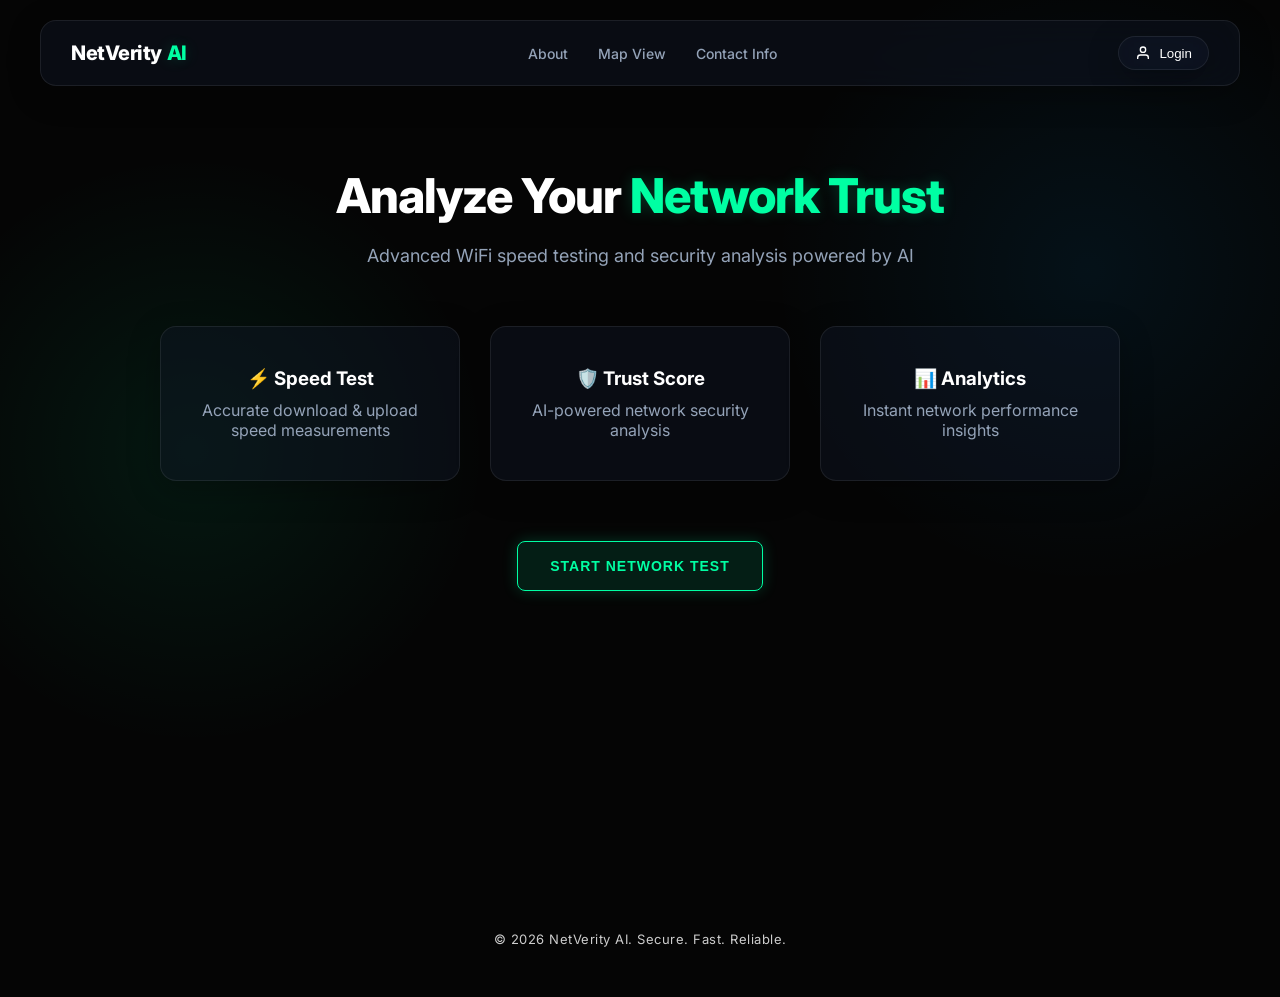
<file: frontend/index.html>
<!DOCTYPE html>
<html>
  <head>
    <meta http-equiv="refresh" content="0; url=html/index.html" />
  </head>
  <body>
    <p>Loading NetVerity AI... <a href="html/index.html">Click here</a> if not redirected.</p>
  </body>
</html>
</file>
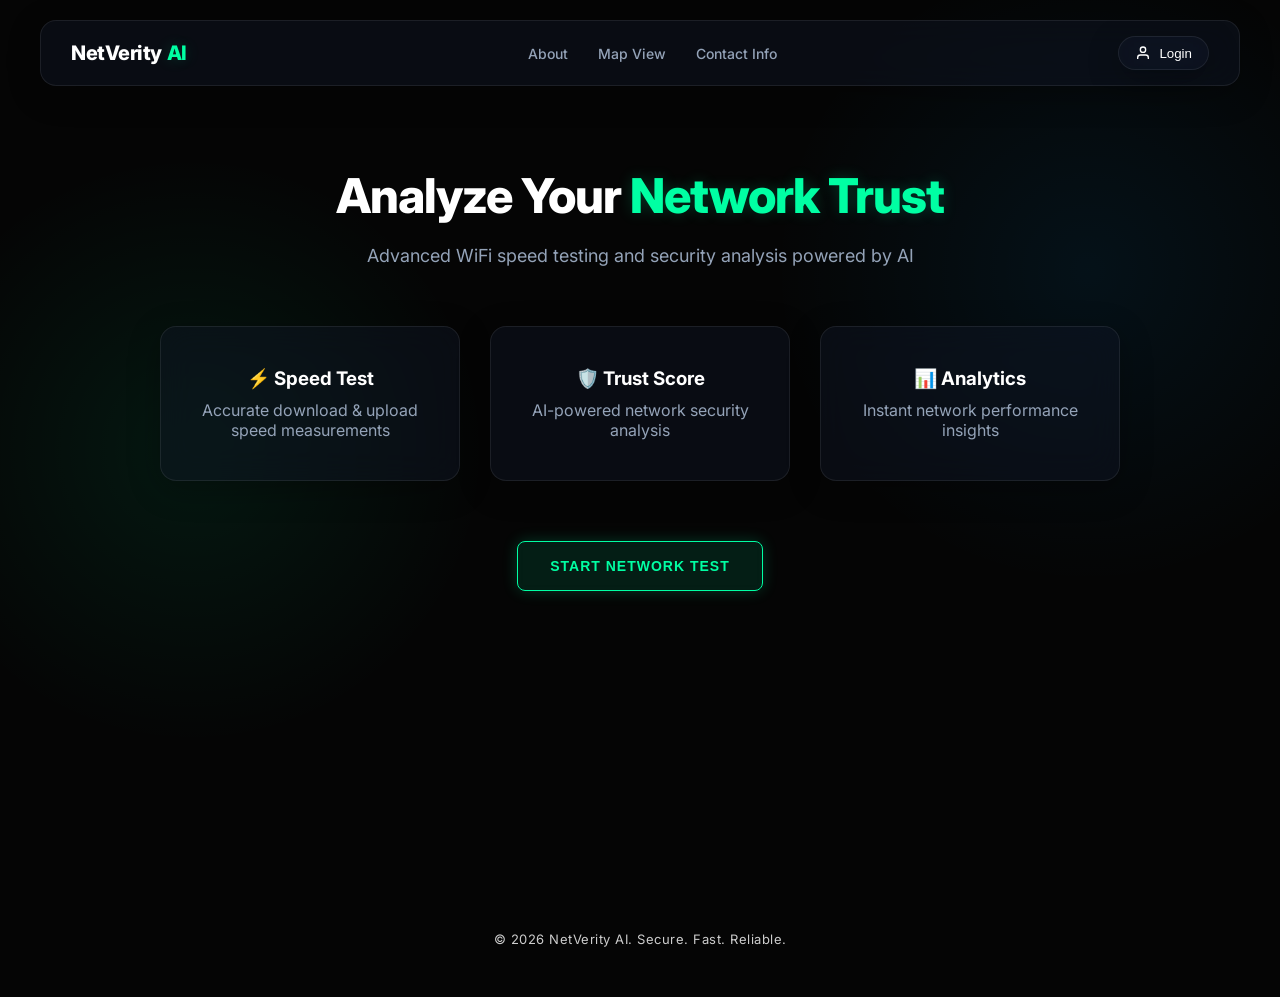
<file: frontend/html/index.html>
<!DOCTYPE html>
<html lang="en">
<head>
  <meta charset="UTF-8">
  <title>NetVerity AI</title>
  <link rel="stylesheet" href="../css/style.css">
</head>
<body>

<nav class="navbar glass-panel">
  <div class="logo-header">NetVerity <span class="text-green" style="margin-left: 5px;">AI</span></div>
  <ul class="nav-links">
    <li><a href="#">About</a></li>
    <li><a href="#">Map View</a></li>
    <li><a href="#">Contact Info</a></li>
  </ul>
  <button class="login-btn-icon glass-panel" onclick="toggleModal()">
    <svg width="16" height="16" viewBox="0 0 24 24" fill="none" stroke="currentColor" stroke-width="2"><path d="M20 21v-2a4 4 0 0 0-4-4H8a4 4 0 0 0-4 4v2"></path><circle cx="12" cy="7" r="4"></circle></svg>
    Login
  </button>
</nav>

<div class="container page-transition">
  
  <div class="hero-section" style="margin-top: 40px;">
    <h1>Analyze Your <span class="text-green">Network Trust</span></h1>
    <p class="subtitle">Advanced WiFi speed testing and security analysis powered by AI</p>
  </div>

  <div class="features-grid">
    <div class="feature-card glass-panel">
      <h3>⚡ Speed Test</h3>
      <p style="color: var(--text-muted); margin-top:10px;">Accurate download & upload speed measurements</p>
    </div>
    <div class="feature-card glass-panel">
      <h3>🛡️ Trust Score</h3>
      <p style="color: var(--text-muted); margin-top:10px;">AI-powered network security analysis</p>
    </div>
    <div class="feature-card glass-panel">
      <h3>📊 Analytics</h3>
      <p style="color: var(--text-muted); margin-top:10px;">Instant network performance insights</p>
    </div>
  </div>

<a href="test.html" style="text-decoration: none;" onclick="sessionStorage.setItem('autoStart', 'true');">
    <button class="btn-outline-glow">Start Network Test</button>
  </a>

<div id="loginModal" class="modal">
  <div class="modal-content glass-panel">
    <span class="close" onclick="toggleModal()">&times;</span>
    <h2>Sign In</h2>
    <button class="auth-btn google">🌐 Connect with Google</button>
    <button class="auth-btn email">✉️ Sign with Email</button>
    <div class="modal-footer">
      <p>Already have an account? <a href="#">Log in</a></p>
    </div>
  </div>
</div>

<footer 
    <p class="footer-text">© 2026 NetVerity AI. Secure. Fast. Reliable.</p>
  </footer>

  <script src="../js/app.js"></script>
</body>
</html>
</file>
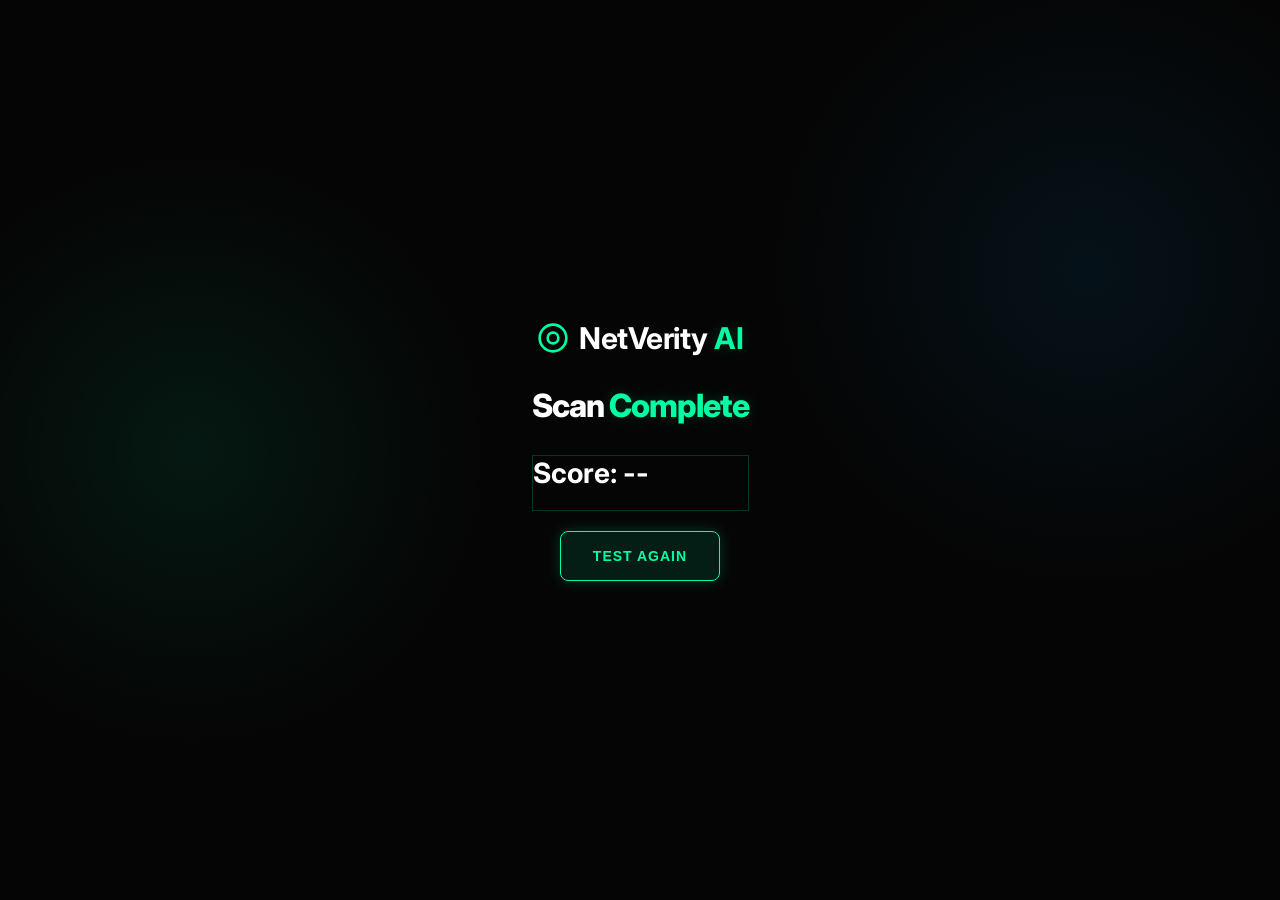
<file: frontend/html/result.html>
<!DOCTYPE html>
<html lang="en">
<head>
  <meta charset="UTF-8">
  <meta name="viewport" content="width=device-width, initial-scale=1.0">
  <title>Analysis Result - NetVerity AI</title>
  <link rel="stylesheet" href="../css/style.css">
</head>
<body>

<div class="test-container">

  <div class="logo-header" style="justify-content: center; margin-bottom: 30px;">
    <svg width="32" height="32" viewBox="0 0 24 24" fill="none" stroke="#00ffa3" stroke-width="2" style="margin-right: 10px;">
      <circle cx="12" cy="12" r="10"></circle>
      <circle cx="12" cy="12" r="4"></circle>
    </svg>
    <h2>NetVerity <span class="text-green">AI</span></h2>
  </div>

  <h1 style="font-size: 32px; margin-bottom: 30px; font-weight: 800; letter-spacing: -1px;">Scan <span class="text-green">Complete</span></h1>

  <div class="stats-card" id="result" style="flex-direction: column; text-align: left; background: linear-gradient(145deg, var(--card-bg), #0f1522); border: 1px solid var(--primary-green-dim);">
    <h2 id="score" style="font-size: 28px; margin-bottom: 20px; color: var(--text-main);">Score: --</h2>

    <div class="bar">
      <div class="fill" id="barFill" style="width: 0%;"></div> 
    </div>

    <p id="status" style="font-size: 16px; color: var(--primary-green); font-weight: 600; margin-top: 15px;"></p>
    <p id="recommendation" style="font-size: 14px; color: var(--text-muted); margin-top: 8px; line-height: 1.5;"></p>
  </div>

  <a href="test.html" style="text-decoration: none; display: inline-block; margin-top: 20px;">
    <button class="btn-outline-glow">Test Again</button>
  </a>

</div>

<script src="../js/app.js"></script>

</body>
</html>
</file>
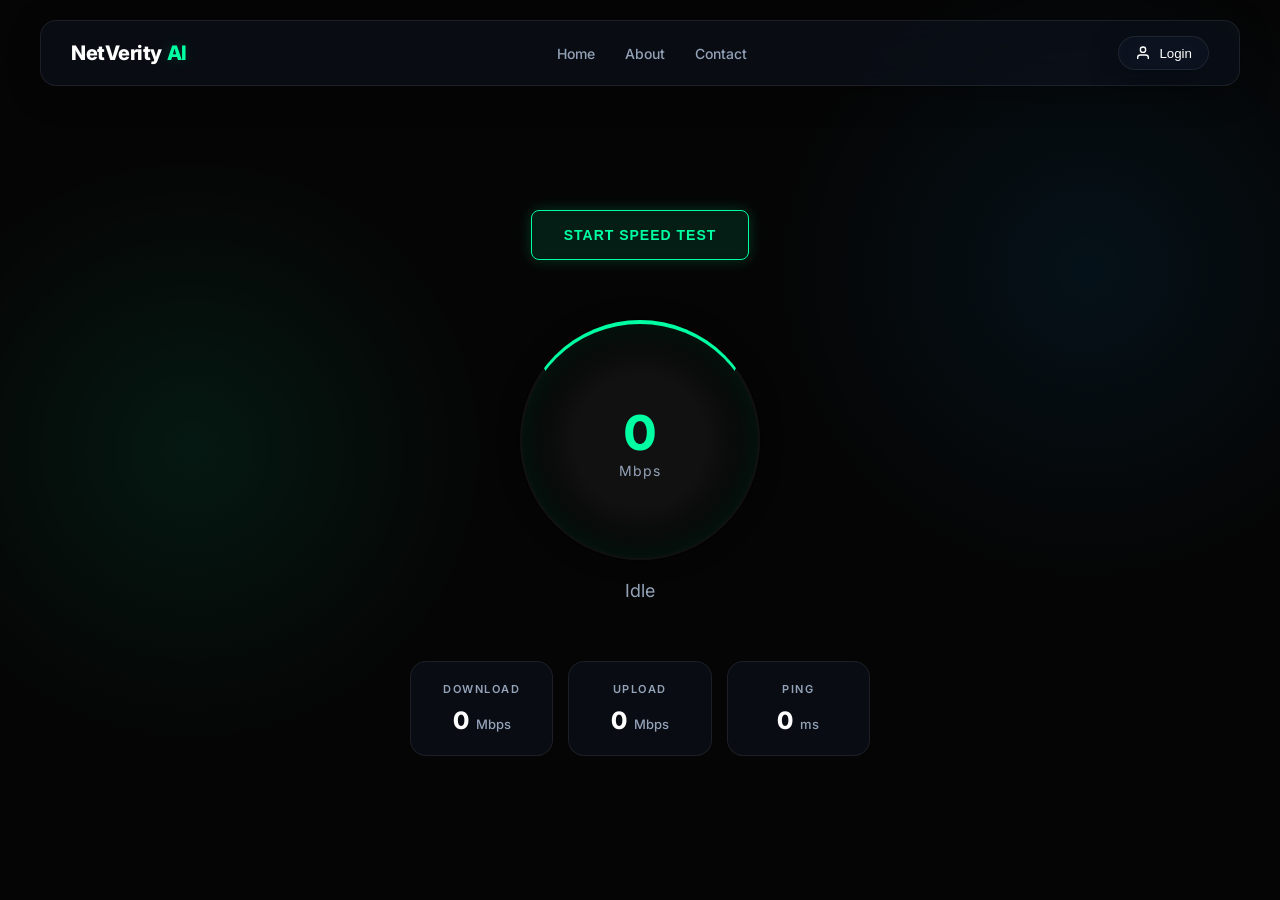
<file: frontend/html/test.html>
<!DOCTYPE html>
<html lang="en">
<head>
  <meta charset="UTF-8">
  <title>Speed Test - NetVerity AI</title>
  <link rel="stylesheet" href="../css/style.css">
</head>
<body>

<nav class="navbar glass-panel">
  <div class="logo-header">NetVerity <span class="text-green" style="margin-left: 5px;">AI</span></div>
  <ul class="nav-links">
    <li><a href="index.html">Home</a></li>
    <li><a href="#">About</a></li>
    <li><a href="#">Contact</a></li>
  </ul>
  <button class="login-btn-icon glass-panel" onclick="toggleModal()">
    <svg width="16" height="16" viewBox="0 0 24 24" fill="none" stroke="currentColor" stroke-width="2"><path d="M20 21v-2a4 4 0 0 0-4-4H8a4 4 0 0 0-4 4v2"></path><circle cx="12" cy="7" r="4"></circle></svg>
    Login
  </button>
</nav>

<div class="test-container page-transition">

  <button id="startBtn" class="btn-outline-glow" onclick="startTest()" style="margin-bottom: 20px;">Start Speed Test</button>

  <div class="meter">
    <div class="circle">
      <div class="inner">
        <h2 id="speed">0</h2>
        <p style="color:var(--text-muted); font-size:14px; letter-spacing:1px;">Mbps</p>
      </div>
    </div>
    <p id="phase">Idle</p>
  </div>

  <div class="stats-wrapper page-transition">
    <div class="stat-box">
      <p class="label">DOWNLOAD</p>
      <p class="value"><span id="download">0</span> <span class="unit">Mbps</span></p>
    </div>
    <div class="stat-box">
      <p class="label">UPLOAD</p>
      <p class="value"><span id="upload">0</span> <span class="unit">Mbps</span></p>
    </div>
    <div class="stat-box">
      <p class="label">PING</p>
      <p class="value"><span id="ping">0</span> <span class="unit">ms</span></p>
    </div>
  </div>

  <div class="result-box page-transition" id="result" style="display:none;">
    <h2 id="score">Score: --</h2>
    <div class="bar">
      <div class="fill" id="barFill"></div>
    </div>
    <p id="status"></p>
    <p id="recommendation"></p>
  </div>

  <div style="text-align: center; margin-top: 20px;">
    <a href="test.html" id="testAgainBtn" style="text-decoration: none; display: none; opacity: 0; transition: opacity 0.8s ease;" onclick="sessionStorage.setItem('autoStart', 'true');">
      <button class="btn-outline-glow">Test Again</button>
    </a>
  </div>

</div>

<div id="loginModal" class="modal">
  <div class="modal-content glass-panel">
    <span class="close" onclick="toggleModal()">&times;</span>
    <h2>Sign In</h2>
    <button class="auth-btn google">🌐 Connect with Google</button>
    <button class="auth-btn email">✉️ Sign with Email</button>
    <div class="modal-footer">
      <p>Already have an account? <a href="#">Log in</a></p>
    </div>
  </div>
</div>

<script src="../js/wifi.js"></script>
<script src="../js/api.js"></script>
<script src="../js/app.js"></script>

<script>
  window.addEventListener('DOMContentLoaded', () => {
    // Check if the autoStart flag is in sessionStorage (Set by index.html)
    if (sessionStorage.getItem('autoStart') === 'true') {
      
      // Clear it immediately so it doesn't loop infinitely if they refresh
      sessionStorage.removeItem('autoStart'); 
      
      // Hide the manual start button
      const startBtn = document.getElementById('startBtn');
      if (startBtn) startBtn.style.display = 'none'; 
      
      // Wait for the CSS page transition to finish, then start the test
      setTimeout(() => {
        if (typeof startTest === 'function') {
          startTest();
        }
      }, 800);
    }
  });
</script>

</body>
</html>
</file>
<file: frontend/css/style.css>
/* style.css */
@import url('https://fonts.googleapis.com/css2?family=Inter:wght@400;500;600;700;800&display=swap');

:root {
  --primary-green: #00ffa3;
  --primary-green-dim: rgba(0, 255, 163, 0.2);
  --text-main: #ffffff;
  --text-muted: #94a3b8;
  --glass-bg: rgba(17, 24, 39, 0.45);
  --glass-border: rgba(255, 255, 255, 0.08);
}

* {
  box-sizing: border-box;
  margin: 0;
  padding: 0;
}

/* 3D Mesh & Animated Background */
body {
  font-family: 'Inter', sans-serif;
  background-color: #050505;
  background-image: 
    radial-gradient(circle at 15% 50%, rgba(0, 255, 163, 0.08), transparent 25%),
    radial-gradient(circle at 85% 30%, rgba(0, 163, 255, 0.08), transparent 25%);
  background-attachment: fixed;
  color: var(--text-main);
  display: flex;
  flex-direction: column;
  align-items: center;
  min-height: 100vh;
  overflow-x: hidden;
  animation: bgShift 10s infinite alternate linear;
}

@keyframes bgShift {
  0% { background-position: 0% 0%; }
  100% { background-position: 100px 50px; }
}

/* Smooth Page Load Transition */
.page-transition {
  animation: fadeIn 0.8s cubic-bezier(0.4, 0, 0.2, 1) forwards;
  opacity: 0;
  transform: translateY(20px);
  width: 100%;
  display: flex;
  flex-direction: column;
  align-items: center;
}

@keyframes fadeIn {
  to { opacity: 1; transform: translateY(0); }
}

/* --- Navigation Bar --- */
.navbar {
  width: 100%;
  max-width: 1200px;
  display: flex;
  justify-content: space-between;
  align-items: center;
  padding: 15px 30px;
  margin-top: 20px;
  border-radius: 16px;
  z-index: 100;
}

.nav-links {
  display: flex;
  gap: 30px;
  list-style: none;
}

.nav-links a {
  color: var(--text-muted);
  text-decoration: none;
  font-weight: 500;
  font-size: 14px;
  transition: color 0.3s ease;
}

.nav-links a:hover {
  color: var(--primary-green);
  text-shadow: 0 0 10px var(--primary-green-dim);
}

.login-btn-icon {
  background: transparent;
  border: 1px solid var(--glass-border);
  color: var(--text-main);
  padding: 8px 16px;
  border-radius: 20px;
  cursor: pointer;
  transition: all 0.3s ease;
  display: flex;
  align-items: center;
  gap: 8px;
}

.login-btn-icon:hover {
  background: rgba(255,255,255,0.1);
  border-color: var(--primary-green);
}

/* --- Glassmorphism Core Class --- */
.glass-panel {
  background: var(--glass-bg);
  backdrop-filter: blur(16px);
  -webkit-backdrop-filter: blur(16px);
  border: 1px solid var(--glass-border);
  box-shadow: 0 8px 32px 0 rgba(0, 0, 0, 0.3);
}

/* --- Modal Styles --- */
.modal {
  display: none; 
  position: fixed; 
  z-index: 1000; 
  left: 0; top: 0;
  width: 100%; height: 100%; 
  background-color: rgba(0,0,0,0.6); 
  backdrop-filter: blur(5px);
  justify-content: center;
  align-items: center;
}

.modal-content {
  padding: 40px;
  border-radius: 20px;
  width: 90%;
  max-width: 400px;
  text-align: center;
  position: relative;
  animation: scaleUp 0.3s ease forwards;
}

@keyframes scaleUp {
  from { transform: scale(0.9); opacity: 0; }
  to { transform: scale(1); opacity: 1; }
}

.close {
  position: absolute;
  top: 15px; right: 20px;
  color: var(--text-muted);
  font-size: 28px;
  font-weight: bold;
  cursor: pointer;
}

.close:hover { color: white; }

.modal-content h2 { margin-bottom: 25px; }

.auth-btn {
  width: 100%;
  padding: 12px;
  margin-bottom: 15px;
  border-radius: 8px;
  border: 1px solid var(--glass-border);
  background: rgba(255,255,255,0.05);
  color: white;
  font-size: 14px;
  cursor: pointer;
  transition: 0.3s;
}

.auth-btn:hover { background: rgba(255,255,255,0.1); }
.auth-btn.google:hover { border-color: #4285F4; }
.auth-btn.email:hover { border-color: var(--primary-green); }

.modal-footer { margin-top: 15px; font-size: 12px; color: var(--text-muted); }
.modal-footer a { color: var(--primary-green); text-decoration: none; font-weight: bold; }

/* --- Shared Layouts --- */
.container {
  max-width: 1000px;
  width: 100%;
  padding: 40px 20px;
  text-align: center;
}

.logo-header {
  display: flex;
  align-items: center;
  font-size: 20px;
  font-weight: 800;
  letter-spacing: -0.5px;
}

.text-green { color: var(--primary-green); text-shadow: 0 0 15px var(--primary-green-dim); }

.hero-section h1 { font-size: 48px; font-weight: 800; margin-bottom: 20px; letter-spacing: -1px; }
.hero-section p.subtitle { color: var(--text-muted); font-size: 18px; margin-bottom: 60px; }

/* --- UPDATED: Horizontal Alignment for Feature Cards --- */
.features-grid {
  display: flex !important;
  flex-direction: row !important;
  justify-content: center;
  align-items: stretch;
  gap: 30px;
  margin-bottom: 60px;
  width: 100%;
}

.feature-card {
  flex: 1; /* Forces all cards to have identical horizontal widths */
  min-width: 260px; 
  border-radius: 16px;
  padding: 40px 24px;
  text-align: center;
  transition: transform 0.3s ease, box-shadow 0.3s ease;
  display: flex;
  flex-direction: column;
  align-items: center; /* Centers the icon and text */
}

.feature-icon {
  width: 48px;
  height: 48px;
  margin-bottom: 20px;
  opacity: 0.9;
}

.feature-card:hover {
  transform: translateY(-5px);
  box-shadow: 0 15px 35px rgba(0, 0, 0, 0.4);
  border-color: rgba(255,255,255,0.2);
}

.btn-outline-glow {
  background: rgba(0, 255, 163, 0.1);
  color: var(--primary-green);
  border: 1px solid var(--primary-green);
  padding: 16px 32px;
  font-size: 14px;
  font-weight: 700;
  border-radius: 8px;
  cursor: pointer;
  letter-spacing: 1px;
  text-transform: uppercase;
  transition: all 0.3s ease;
  box-shadow: 0 0 15px var(--primary-green-dim);
  text-decoration: none;
  display: inline-block;
  backdrop-filter: blur(5px);
}

.btn-outline-glow:hover {
  background: var(--primary-green);
  color: #000;
  box-shadow: 0 0 25px rgba(0, 255, 163, 0.4);
}

/* --- Speed Test Page Specifics --- */
.test-container { max-width: 500px; padding: 20px; text-align: center; margin: auto; }

.meter { margin: 40px 0; position: relative; }
.circle {
  width: 240px; height: 240px;
  border-radius: 50%; margin: auto;
  display: flex; align-items: center; justify-content: center;
  background: radial-gradient(circle, rgba(255,255,255,0.05) 40%, transparent 70%);
  box-shadow: 
    0 0 40px rgba(0, 255, 163, 0.1) inset,
    0 0 20px rgba(0, 0, 0, 0.5);
  border: 2px solid rgba(255,255,255,0.05);
  border-top: 4px solid var(--primary-green);
  animation: spin-pulse 2s linear infinite;
}

.circle .inner { animation: reverse-spin 2s linear infinite; }
@keyframes spin-pulse { 100% { transform: rotate(360deg); } }
@keyframes reverse-spin { 100% { transform: rotate(-360deg); } }

.circle h2 { font-size: 48px; font-weight: 800; color: var(--primary-green); }
#phase { margin-top: 20px; font-size: 18px; color: var(--text-muted); }

/* --- SEPARATED STATS BOXES --- */
.stats-wrapper {
  display: flex !important;
  flex-direction: row !important;
  justify-content: center;
  align-items: stretch;
  gap: 15px;
  width: 100%;
  margin-top: 20px;
}

.stat-box {
  flex: 1;
  min-width: 100px;
  background: var(--glass-bg, rgba(17, 24, 39, 0.45));
  backdrop-filter: blur(16px);
  border: 1px solid rgba(255, 255, 255, 0.08);
  border-radius: 16px;
  padding: 20px 10px;
  text-align: center;
  transition: all 0.3s ease;
}

.stat-box:hover {
  border-color: var(--primary-green, #00ffa3);
  transform: translateY(-5px);
  box-shadow: 
    0 10px 30px rgba(0, 255, 163, 0.2), 
    inset 0 0 15px rgba(0, 255, 163, 0.05);
}

.stat-box .label {
  color: var(--text-muted, #94a3b8);
  font-size: 11px;
  text-transform: uppercase;
  letter-spacing: 1.5px;
  margin-bottom: 10px;
  font-weight: 600;
}

.stat-box .value {
  font-size: 24px;
  font-weight: 800;
  color: var(--text-main, #ffffff);
}

.stat-box .unit {
  font-size: 13px;
  color: var(--text-muted, #94a3b8);
  font-weight: 500;
  margin-left: 2px;
}

/* --- ENHANCED RESULT BOX --- */
.result-box {
  margin-top: 40px !important;
  padding: 35px 30px;
  border-radius: 20px;
  background: rgba(17, 24, 39, 0.65);
  backdrop-filter: blur(20px);
  -webkit-backdrop-filter: blur(20px);
  border: 1px solid rgba(0, 255, 163, 0.4);
  box-shadow: 
    0 15px 40px rgba(0, 0, 0, 0.6), 
    0 0 60px rgba(0, 255, 163, 0.12),
    inset 0 0 25px rgba(0, 255, 163, 0.08);
  width: 100%;
  position: relative;
  overflow: hidden;
  display: flex;
  flex-direction: column;
  align-items: center;
  text-align: center;
}

.result-box h2#score {
  font-size: 34px;
  font-weight: 800;
  color: var(--text-main);
  margin-bottom: 25px;
  letter-spacing: -0.5px;
}

.result-box .bar {
  width: 100%;
  height: 14px;
  background: rgba(255, 255, 255, 0.08);
  border-radius: 10px;
  overflow: hidden;
  margin-bottom: 25px;
  box-shadow: inset 0 2px 5px rgba(0,0,0,0.5);
}

.result-box .fill {
  height: 100%;
  width: 0%;
  background: linear-gradient(90deg, #00ffa3, #00b8ff);
  border-radius: 10px;
  transition: width 1.5s cubic-bezier(0.4, 0, 0.2, 1);
  box-shadow: 0 0 15px var(--primary-green);
}

.result-box #status {
  font-size: 20px;
  color: var(--primary-green);
  font-weight: 700;
  letter-spacing: 0.5px;
  margin-bottom: 12px;
  text-shadow: 0 0 10px rgba(0, 255, 163, 0.3);
}

.result-box #recommendation {
  font-size: 15px;
  color: var(--text-muted);
  line-height: 1.6;
  max-width: 90%;
}

/* style.css */

/* 1. This part is essential to make "margin-top: auto" work */
body {
  display: flex;
  flex-direction: column;
  min-height: 100vh; /* Takes up the full height of the screen */
  align-items: center;
}

/* 2. Simple white text centered at the very bottom */
.footer-text {
  margin-top: auto;        /* Pushes the text to the absolute bottom */
  padding: 340px 0 10px 0;  /* Adds space so it's not touching the edge */
  color: #ffffff;          /* Pure white color as requested */
  font-size: 13px;
  opacity: 0.8;            /* Slightly dimmed so it doesn't distract from the main UI */
  width: 100%;
  text-align: center;
  letter-spacing: 0.5px;
}
</file>
